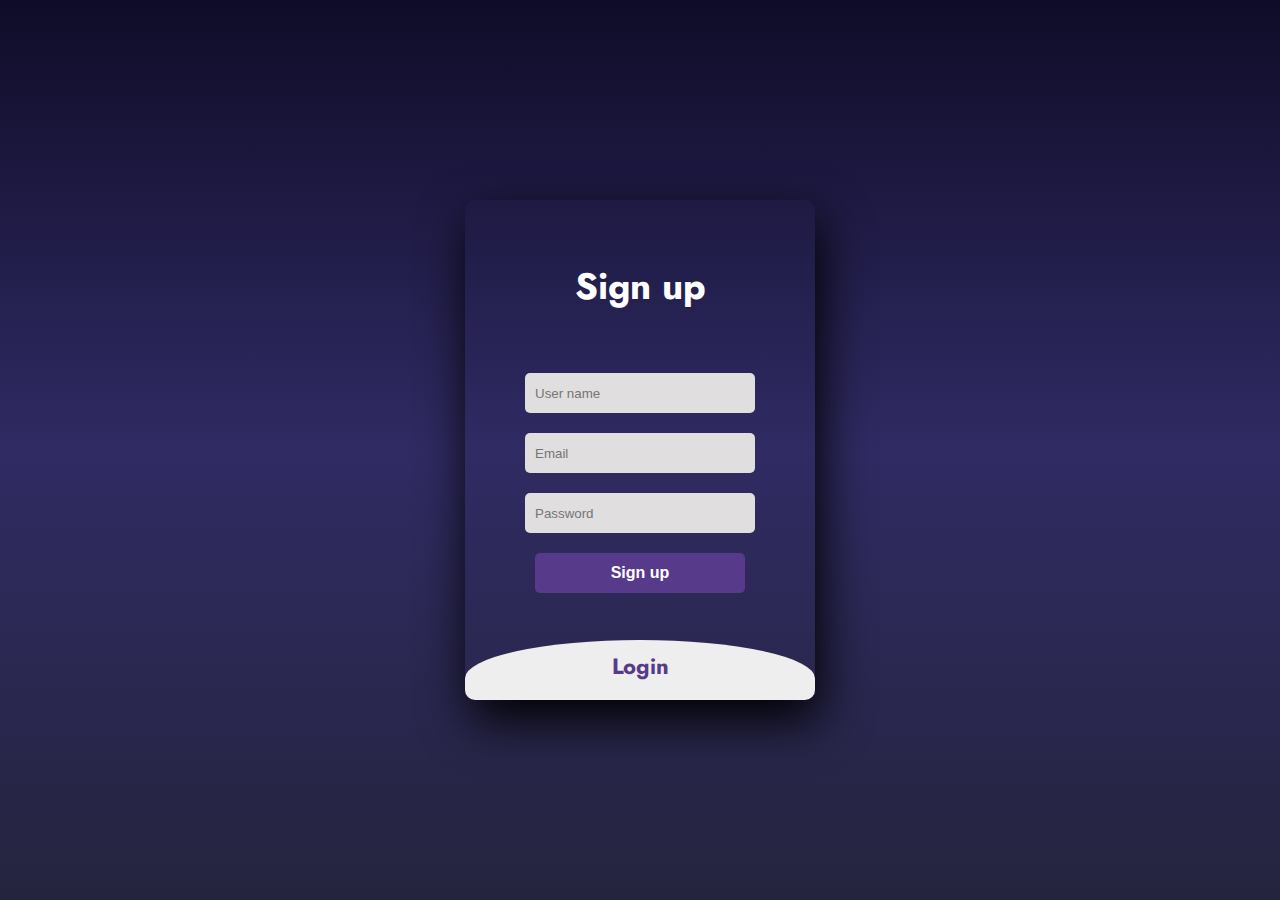
<file: gadget/tempelate/login.html>
<!DOCTYPE html>
<html>

<head>
    <title>Slide Navbar</title>
    <link rel="stylesheet" type="text/css" href="../css/login.css">
    <link href="https://fonts.googleapis.com/css2?family=Jost:wght@500&display=swap" rel="stylesheet">
</head>

<body>
    <div class="main">
        <input type="checkbox" id="chk" aria-hidden="true">

        <div class="signup">
            <form>
                <label for="chk" aria-hidden="true">Sign up</label>
                <input type="text" name="txt" placeholder="User name" required="">
                <input type="email" name="email" placeholder="Email" required="">
                <input type="password" name="pswd" placeholder="Password" required="">
                <button>Sign up</button>
            </form>
        </div>

        <div class="login">
            <form>
                <label for="chk" aria-hidden="true">Login</label>
                <input type="email" name="email" placeholder="Email" required="">
                <input type="password" name="pswd" placeholder="Password" required="">
                <button>Login</button>
            </form>
        </div>
    </div>
</body>

</html>
</file>
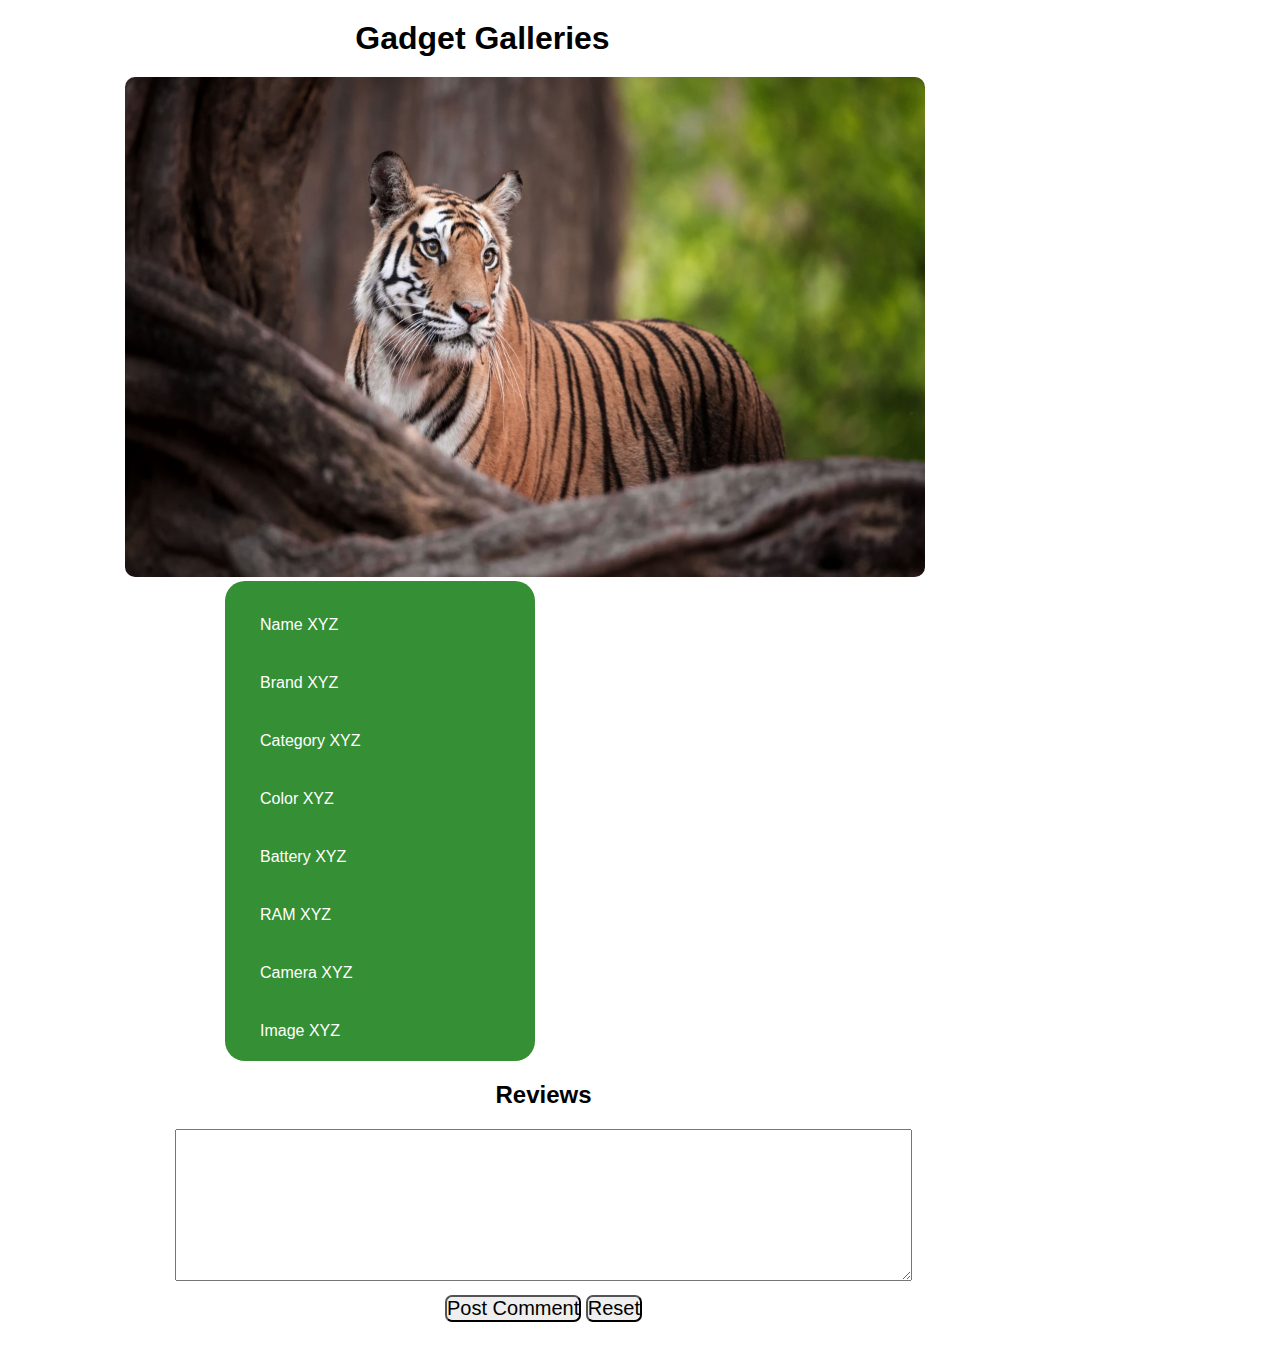
<file: gadget/tempelate/photo1.html>
<!DOCTYPE html>
<html lang="en">

<head>
  <meta charset="UTF-8">
  <meta http-equiv="X-UA-Compatible" content="IE=edge">
  <meta name="viewport" content="width=device-width, initial-scale=1.0">
  <title>Photography</title>
  <link rel="stylesheet" href="../css/photo1.css">
</head>

<body>
  <h1>Gadget Galleries</h1>
  <section>
    <div class="top">
      <img src="../images/Wildlife_photography_tiger.jpg" alt="The img is corrupt.">
    </div>
    <div class="description">
      <p>Name <span>XYZ</span></p>
      <p>Brand <span>XYZ</span></p>
      <p>Category <span>XYZ</span></p>
      <p>Color <span>XYZ</span></p>
      <p>Battery <span>XYZ</span></p>
      <p>RAM <span>XYZ</span></p>
      <p>Camera <span>XYZ</span></p>
      <p>Image <span>XYZ</span></p>
    </div>
    <div class="review">
      <h2>Reviews</h2>
      <textarea name="review" id="comment" cols="90" rows="10"> </textarea> <br>
      <input type="submit" value="Post Comment">
      <input type="submit" value="Reset">
    </div>
  </section>
</body>

</html>
</file>
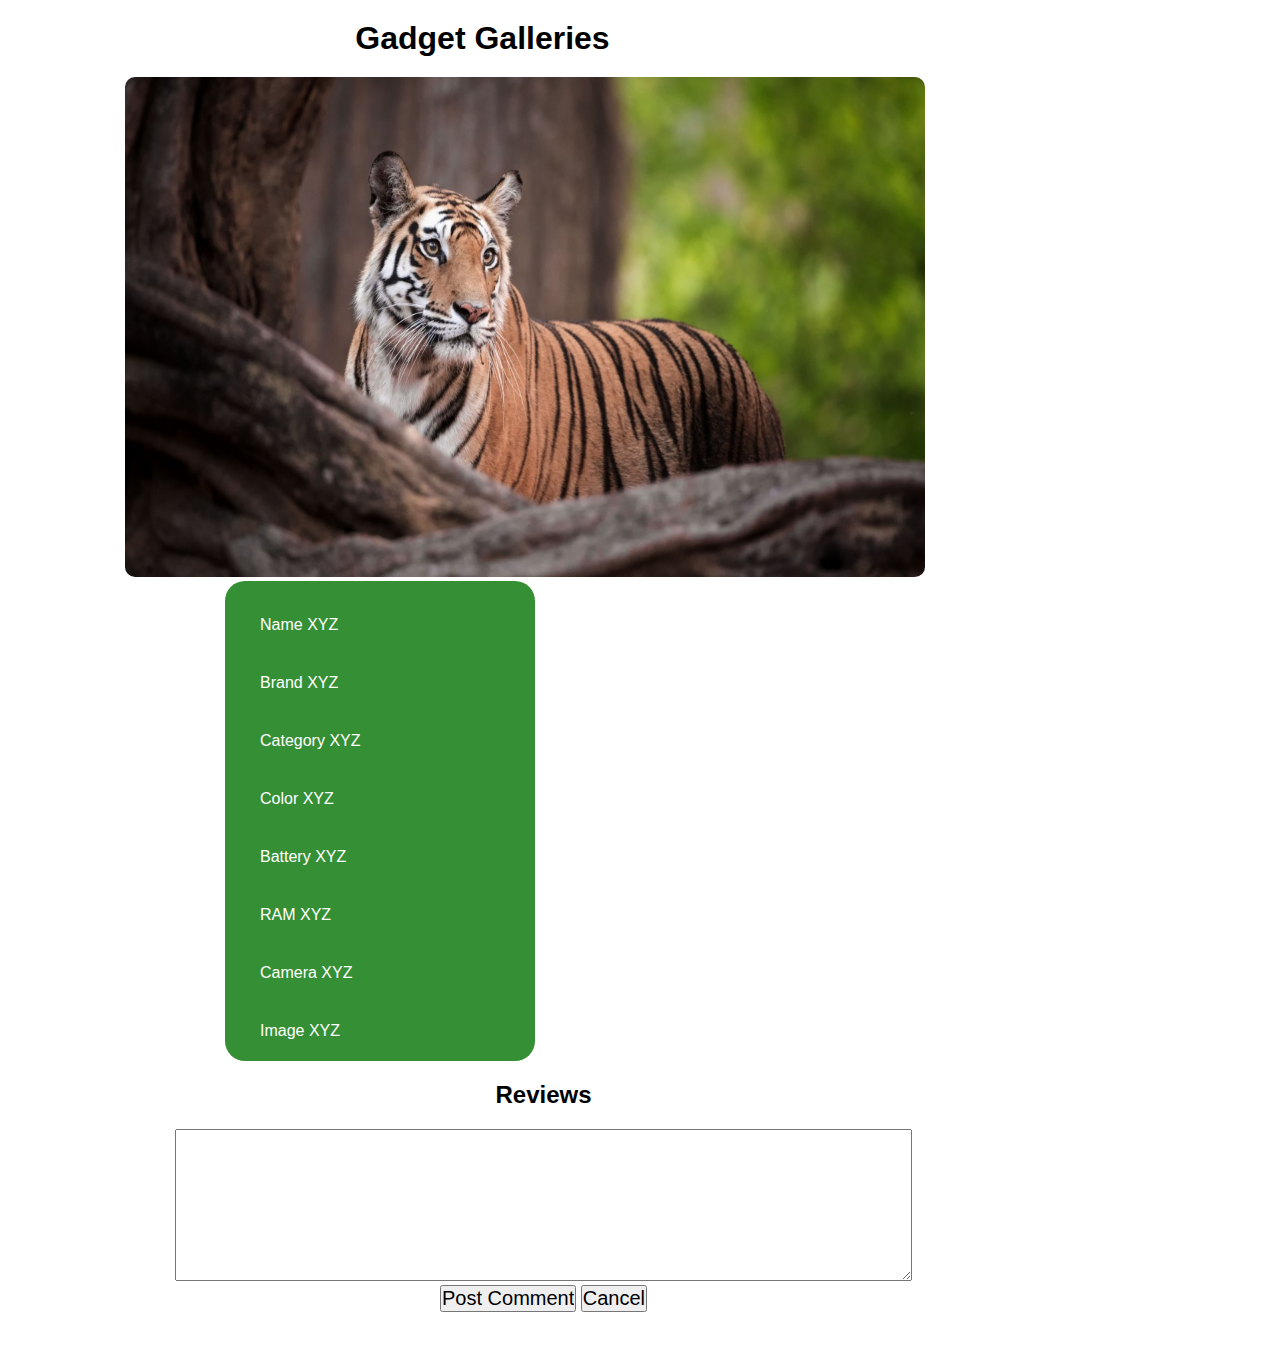
<file: gadget/tempelate/photo2.html>
<!DOCTYPE html>
<html lang="en">

<head>
    <meta charset="UTF-8">
    <meta http-equiv="X-UA-Compatible" content="IE=edge">
    <meta name="viewport" content="width=device-width, initial-scale=1.0">
    <title>Photography</title>
    <link rel="stylesheet" href="../css/photo2.css">
</head>

<body>
  <h1>Gadget Galleries</h1>
  <section>
    <div class="top">
      <img src="../images/Wildlife_photography_tiger.jpg" alt="The img is corrupt.">
    </div>
    <div class="description">
      <p>Name <span>XYZ</span></p>
      <p>Brand <span>XYZ</span></p>
      <p>Category <span>XYZ</span></p>
      <p>Color <span>XYZ</span></p>
      <p>Battery <span>XYZ</span></p>
      <p>RAM <span>XYZ</span></p>
      <p>Camera <span>XYZ</span></p>
      <p>Image <span>XYZ</span></p>
    </div>
    <div class="review">
      <h2>Reviews</h2>
      <textarea name="review" id="comment" cols="90" rows="10"> </textarea> <br>
      <input type="submit" value="Post Comment">
      <input type="submit" value="Cancel">
    </div>
  </section>
</body>

</html>
</file>
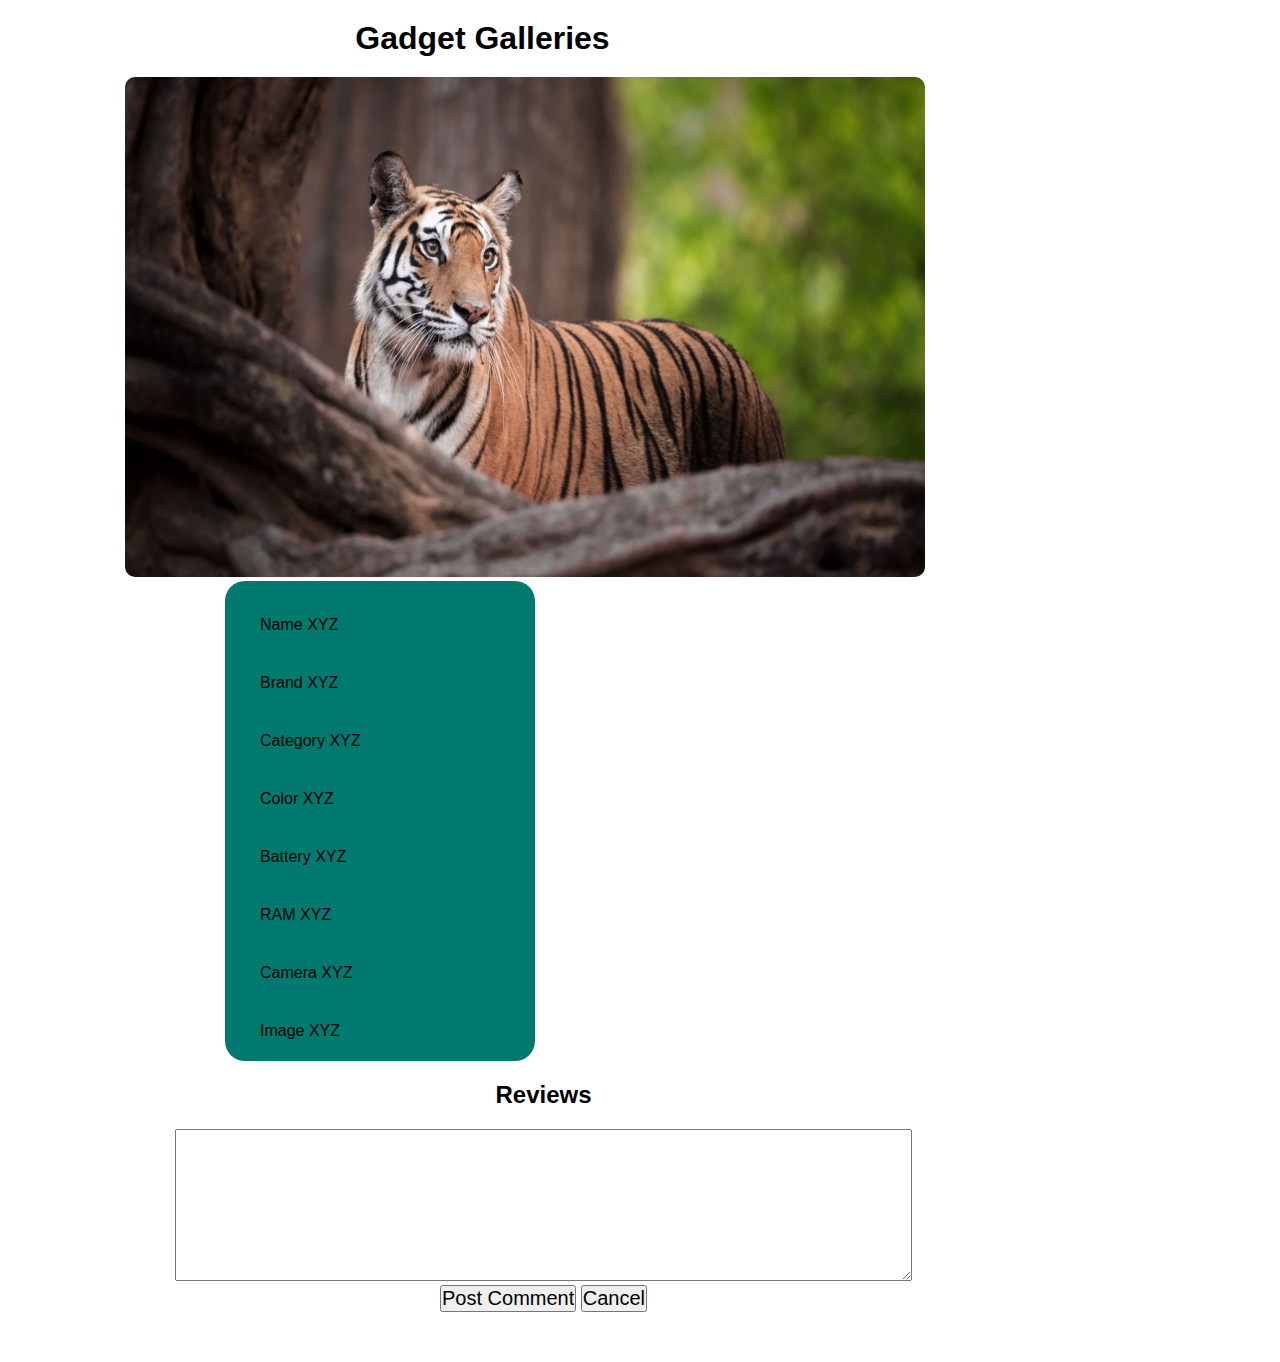
<file: gadget/tempelate/photo3.html>
<!DOCTYPE html>
<html lang="en">

<head>
    <meta charset="UTF-8">
    <meta http-equiv="X-UA-Compatible" content="IE=edge">
    <meta name="viewport" content="width=device-width, initial-scale=1.0">
    <title>Photography</title>
    <link rel="stylesheet" href="../css/photo3.css">
</head>

<body>
  <h1>Gadget Galleries</h1>
  <section>
    <div class="top">
      <img src="../images/Wildlife_photography_tiger.jpg" alt="The img is corrupt.">
    </div>
    <div class="description">
      <p>Name <span>XYZ</span></p>
      <p>Brand <span>XYZ</span></p>
      <p>Category <span>XYZ</span></p>
      <p>Color <span>XYZ</span></p>
      <p>Battery <span>XYZ</span></p>
      <p>RAM <span>XYZ</span></p>
      <p>Camera <span>XYZ</span></p>
      <p>Image <span>XYZ</span></p>
    </div>
    <div class="review">
      <h2>Reviews</h2>
      <textarea name="review" id="comment" cols="90" rows="10"> </textarea> <br>
      <input type="submit" value="Post Comment">
      <input type="submit" value="Cancel">
    </div>
  </section>
</body>

</html>
</file>
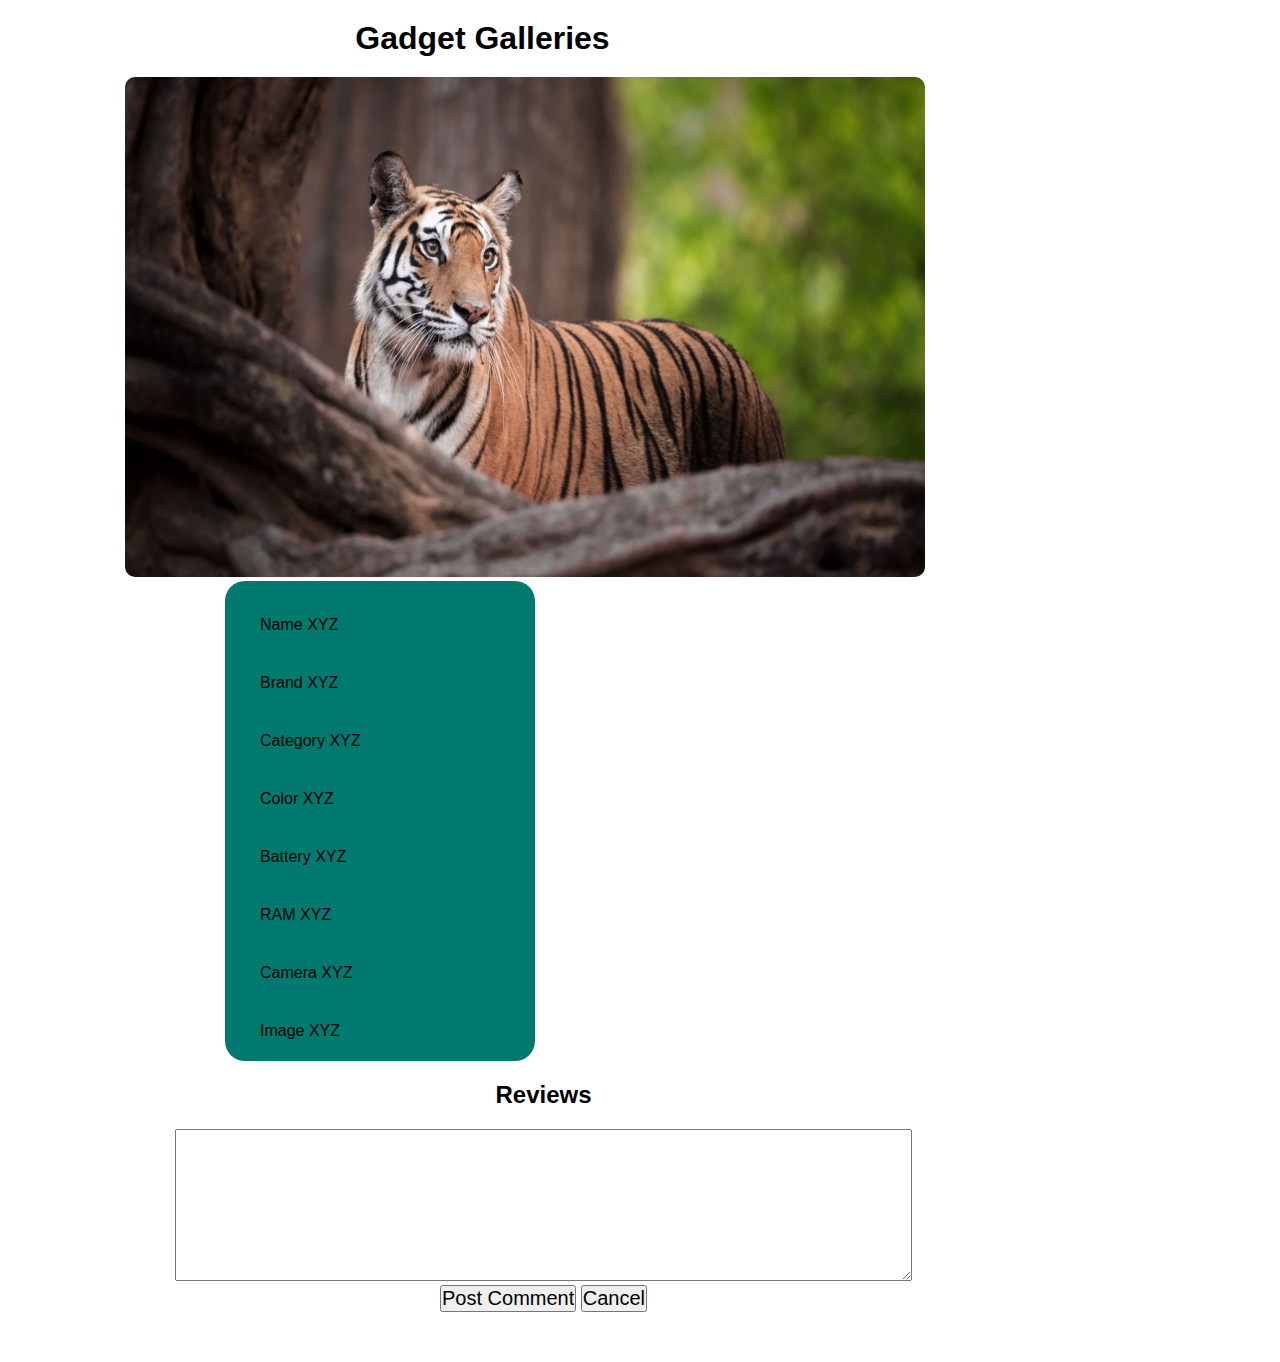
<file: gadget/tempelate/photo4.html>
<!DOCTYPE html>
<html lang="en">

<head>
    <meta charset="UTF-8">
    <meta http-equiv="X-UA-Compatible" content="IE=edge">
    <meta name="viewport" content="width=device-width, initial-scale=1.0">
    <title>Photography</title>
    <link rel="stylesheet" href="../css/photo4.css">
</head>

<body>
  <h1>Gadget Galleries</h1>
  <section>
    <div class="top">
      <img src="../images/Wildlife_photography_tiger.jpg" alt="The img is corrupt.">
    </div>
    <div class="description">
      <p>Name <span>XYZ</span></p>
      <p>Brand <span>XYZ</span></p>
      <p>Category <span>XYZ</span></p>
      <p>Color <span>XYZ</span></p>
      <p>Battery <span>XYZ</span></p>
      <p>RAM <span>XYZ</span></p>
      <p>Camera <span>XYZ</span></p>
      <p>Image <span>XYZ</span></p>
    </div>
    <div class="review">
      <h2>Reviews</h2>
      <textarea name="review" id="comment" cols="90" rows="10"> </textarea> <br>
      <input type="submit" value="Post Comment">
      <input type="submit" value="Cancel">
    </div>
  </section>
</body>

</html>
</file>
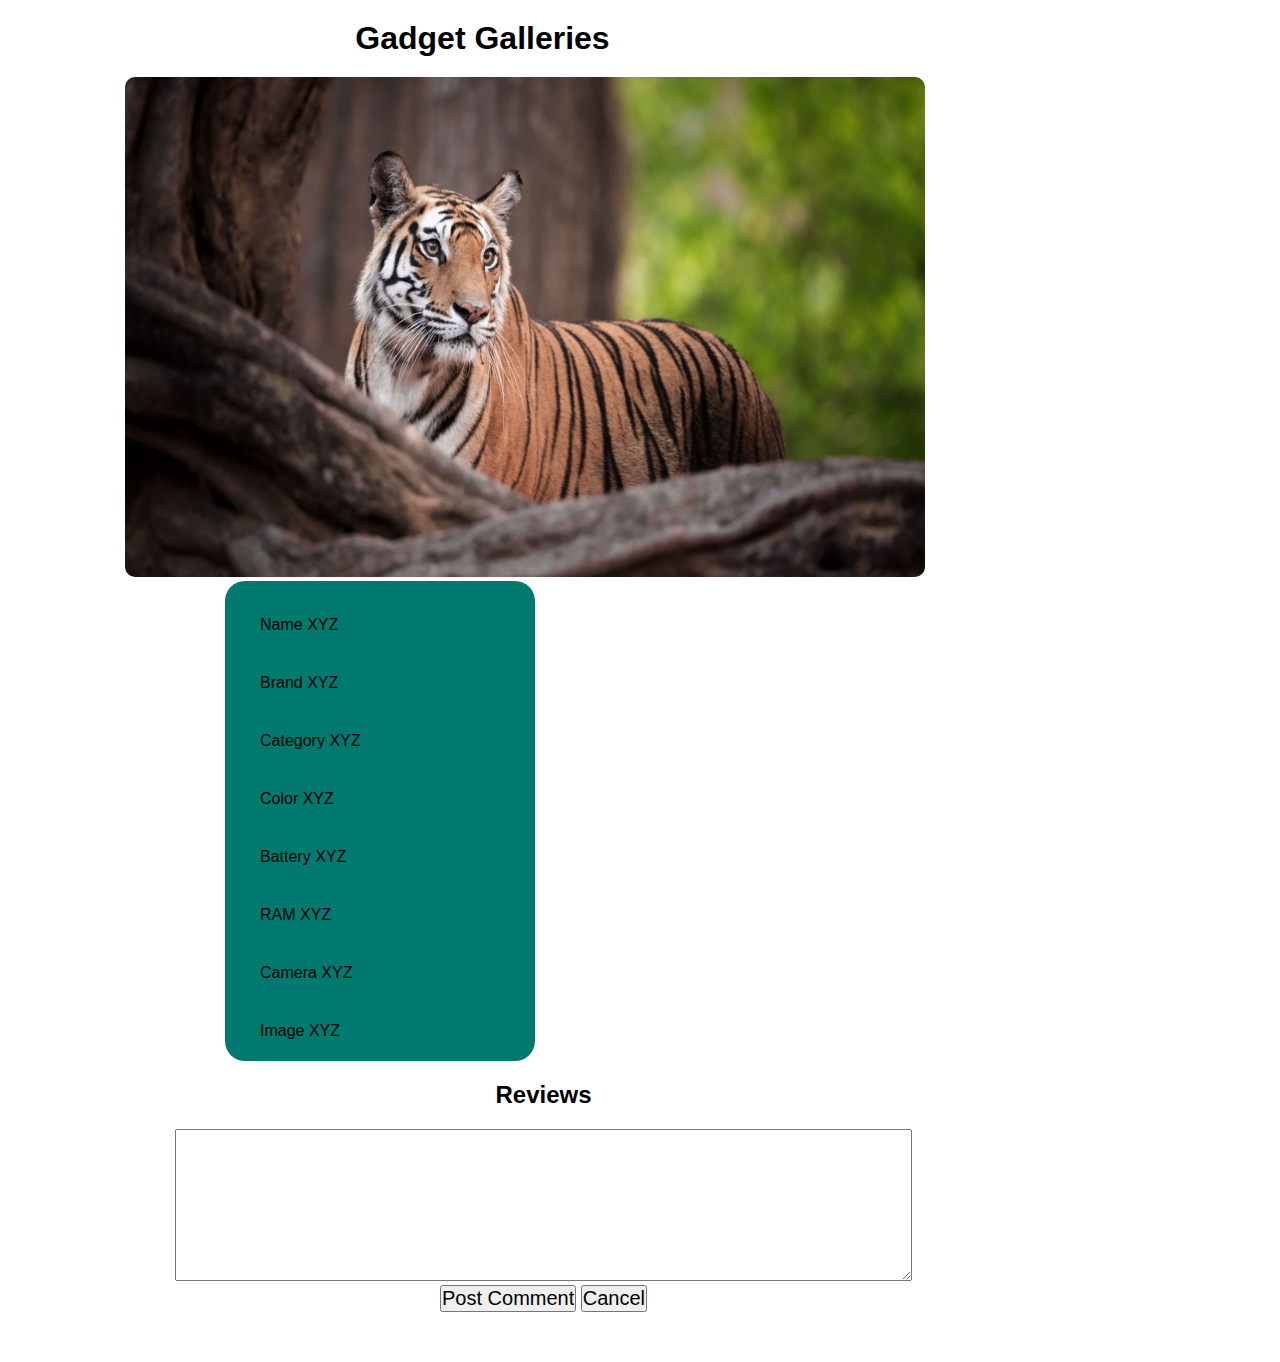
<file: gadget/tempelate/photo5.html>
<!DOCTYPE html>
<html lang="en">

<head>
    <meta charset="UTF-8">
    <meta http-equiv="X-UA-Compatible" content="IE=edge">
    <meta name="viewport" content="width=device-width, initial-scale=1.0">
    <title>Photography</title>
    <link rel="stylesheet" href="../css/photo5.css">
</head>

<body>
  <h1>Gadget Galleries</h1>
  <section>
    <div class="top">
      <img src="../images/Wildlife_photography_tiger.jpg" alt="The img is corrupt.">
    </div>
    <div class="description">
      <p>Name <span>XYZ</span></p>
      <p>Brand <span>XYZ</span></p>
      <p>Category <span>XYZ</span></p>
      <p>Color <span>XYZ</span></p>
      <p>Battery <span>XYZ</span></p>
      <p>RAM <span>XYZ</span></p>
      <p>Camera <span>XYZ</span></p>
      <p>Image <span>XYZ</span></p>
    </div>
    <div class="review">
      <h2>Reviews</h2>
      <textarea name="review" id="comment" cols="90" rows="10"> </textarea> <br>
      <input type="submit" value="Post Comment">
      <input type="submit" value="Cancel">
    </div>
  </section>
</body>

</html>
</file>
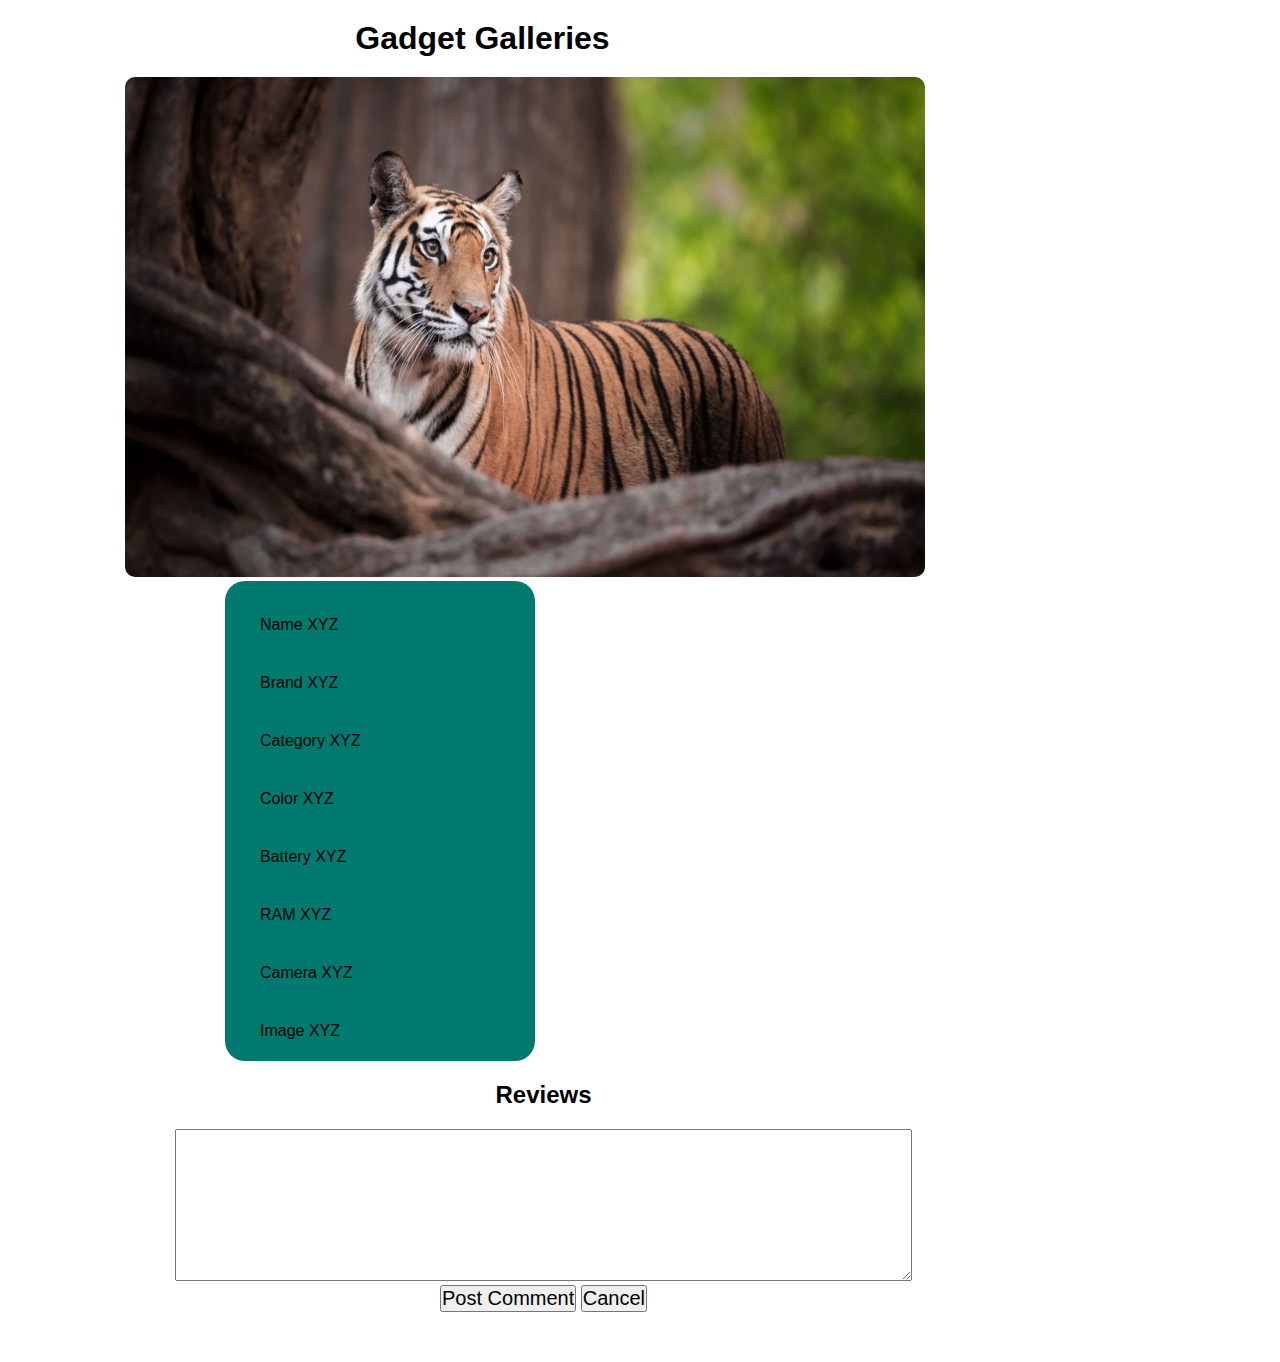
<file: gadget/tempelate/photo6.html>
<!DOCTYPE html>
<html lang="en">

<head>
    <meta charset="UTF-8">
    <meta http-equiv="X-UA-Compatible" content="IE=edge">
    <meta name="viewport" content="width=device-width, initial-scale=1.0">
    <title>Photography</title>
    <link rel="stylesheet" href="../css/photo6.css">
</head>

<body>
  <h1>Gadget Galleries</h1>
  <section>
    <div class="top">
      <img src="../images/Wildlife_photography_tiger.jpg" alt="The img is corrupt.">
    </div>
    <div class="description">
      <p>Name <span>XYZ</span></p>
      <p>Brand <span>XYZ</span></p>
      <p>Category <span>XYZ</span></p>
      <p>Color <span>XYZ</span></p>
      <p>Battery <span>XYZ</span></p>
      <p>RAM <span>XYZ</span></p>
      <p>Camera <span>XYZ</span></p>
      <p>Image <span>XYZ</span></p>
    </div>
    <div class="review">
      <h2>Reviews</h2>
      <textarea name="review" id="comment" cols="90" rows="10"> </textarea> <br>
      <input type="submit" value="Post Comment">
      <input type="submit" value="Cancel">
    </div>
  </section>
</body>

</html>
</file>
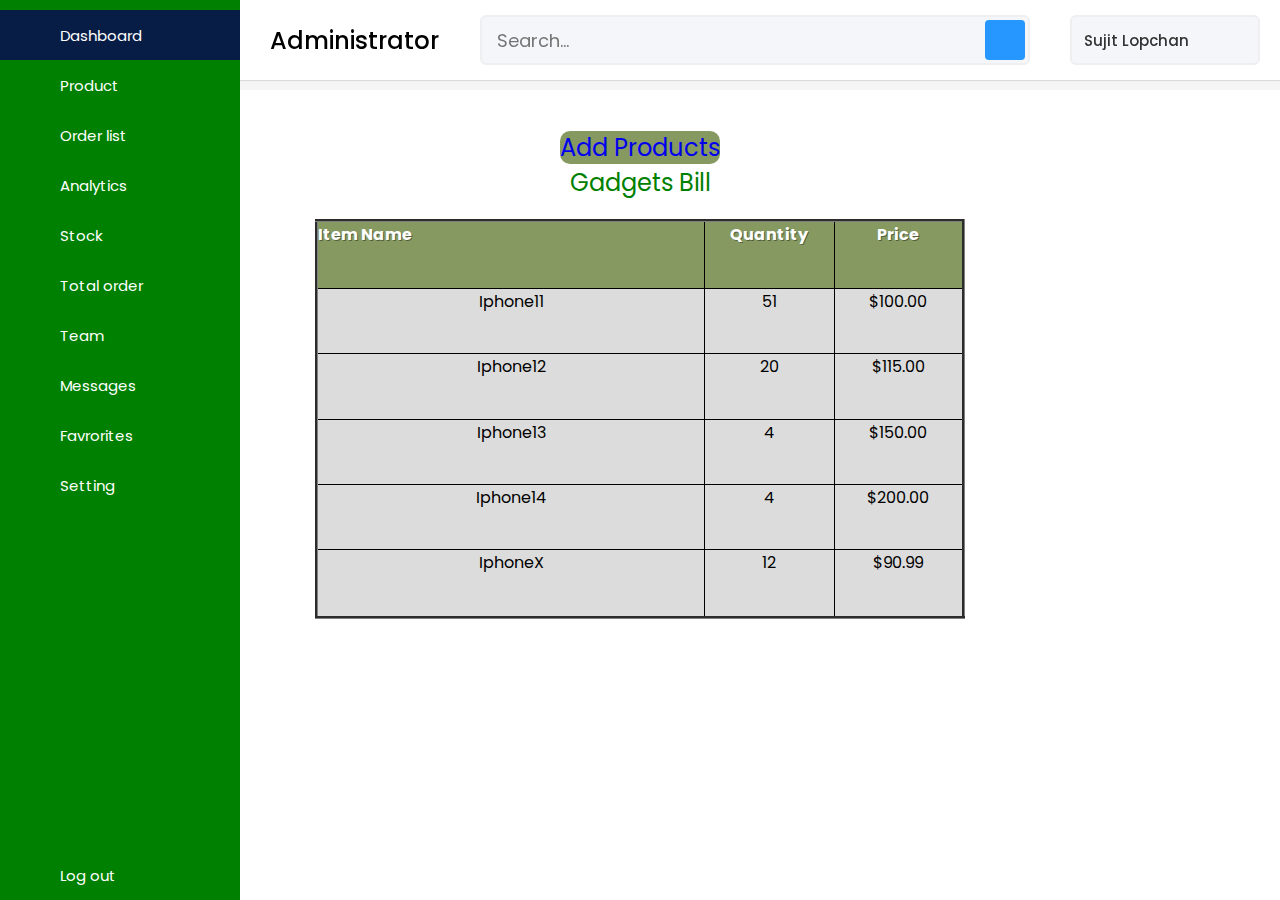
<file: gadget/tempelate/product.html>
<!DOCTYPE html>
<html lang="en">

<head>
    <meta charset="UTF-8">
    <meta http-equiv="X-UA-Compatible" content="IE=edge">
    <meta name="viewport" content="width=device-width, initial-scale=1.0">
    <title>product</title>
    <link rel="stylesheet" href="../css/admin.css">
</head>

<body>

    <div class="sidebar">
        <ul class="nav-links">
            <li>
                <a href="#" class="active">
                    <i class='bx bx-grid-alt'></i>
                    <span class="links_name">Dashboard</span>
                </a>
            </li>
            <li>
                <a href="./product.html">
                    <i class='bx bx-box'></i>
                    <span class="links_name">Product</span>
                </a>
            </li>
            <li>
                <a href="#">
                    <i class='bx bx-list-ul'></i>
                    <span class="links_name">Order list</span>
                </a>
            </li>
            <li>
                <a href="#">
                    <i class='bx bx-pie-chart-alt-2'></i>
                    <span class="links_name">Analytics</span>
                </a>
            </li>
            <li>
                <a href="#">
                    <i class='bx bx-coin-stack'></i>
                    <span class="links_name">Stock</span>
                </a>
            </li>
            <li>
                <a href="#">
                    <i class='bx bx-book-alt'></i>
                    <span class="links_name">Total order</span>
                </a>
            </li>
            <li>
                <a href="#">
                    <i class='bx bx-user'></i>
                    <span class="links_name">Team</span>
                </a>
            </li>
            <li>
                <a href="#">
                    <i class='bx bx-message'></i>
                    <span class="links_name">Messages</span>
                </a>
            </li>
            <li>
                <a href="#">
                    <i class='bx bx-heart'></i>
                    <span class="links_name">Favrorites</span>
                </a>
            </li>
            <li>
                <a href="#">
                    <i class='bx bx-cog'></i>
                    <span class="links_name">Setting</span>
                </a>
            </li>
            <li class="log_out">
                <a href="#">
                    <i class='bx bx-log-out'></i>
                    <span class="links_name">Log out</span>
                </a>
            </li>
        </ul>
    </div>
    <section class="home-section">
        <nav>
            <div class="sidebar-button">
                <i class='bx bx-menu sidebarBtn'></i>
                <span class="dashboard">Administrator</span>
            </div>
            <div class="search-box">
                <input type="text" placeholder="Search...">
                <i class='bx bx-search'></i>
            </div>
            <div class="profile-details">
                <!--<img src="images/profile.jpg" alt="">-->
                <span class="admin_name">Sujit Lopchan</span>
                <i class='bx bx-chevron-down'></i>
            </div>
        </nav>


    </section>

    <script>
        let sidebar = document.querySelector(".sidebar");
        let sidebarBtn = document.querySelector(".sidebarBtn");
        sidebarBtn.onclick = function () {
            sidebar.classList.toggle("active");
            if (sidebar.classList.contains("active")) {
                sidebarBtn.classList.replace("bx-menu", "bx-menu-alt-right");
            } else
                sidebarBtn.classList.replace("bx-menu-alt-right", "bx-menu");
        }
    </script>


    <table border="3" cellpadding="10" cellspacing="0">
        <caption>
            <div class="add_product">
                <a href="./add_product.html">Add Products</a>
            </div>
            Gadgets Bill
        </caption>
        <thead>
            <colgroup>
                <col width="60%">
                <col width="20%">
                <col width="20%" span="1" style="background-color:#f1f1f1;">
            </colgroup>
            <tr>
                <th align="left" class="col-item-name">Item Name</th>
                <th align="center" class="col-quantity">Quantity</th>
                <th align="center" class="col-price">Price</th>
            </tr>
        </thead>
        <tbody>
            <tr>
                <td>Iphone11</td>
                <td align="center">51</td>
                <td align="center">$100.00</td>
            </tr>
            <tr>
                <td>Iphone12</td>
                <td align="center">20</td>
                <td align="center">$115.00</td>
            </tr>
            <tr>
                <td>Iphone13</td>
                <td align="center">4</td>
                <td align="center">$150.00</td>
            </tr>
            <tr>
                <td charoff="1">Iphone14</td>
                <td align="center">4</td>
                <td align="center">$200.00</td>
            </tr>
            <tr>
                <td>IphoneX</td>
                <td align="center">12</td>
                <td align="center">$90.99</td>
            </tr>
        </tbody>
    </table>
</body>

</html>
</file>
<file: gadget/css/login.css>
body{
	margin: 0;
	padding: 0;
	display: flex;
	justify-content: center;
	align-items: center;
	min-height: 100vh;
	font-family: 'Jost', sans-serif;
	background: linear-gradient(to bottom, #0f0c29, #302b63, #24243e);
}
.main{
	width: 350px;
	height: 500px;
	background: red;
	overflow: hidden;
	background: url("https://doc-08-2c-docs.googleusercontent.com/docs/securesc/68c90smiglihng9534mvqmq1946dmis5/fo0picsp1nhiucmc0l25s29respgpr4j/1631524275000/03522360960922298374/03522360960922298374/1Sx0jhdpEpnNIydS4rnN4kHSJtU1EyWka?e=view&authuser=0&nonce=gcrocepgbb17m&user=03522360960922298374&hash=tfhgbs86ka6divo3llbvp93mg4csvb38") no-repeat center/ cover;
	border-radius: 10px;
	box-shadow: 5px 20px 50px #000;
}
#chk{
	display: none;
}
.signup{
	position: relative;
	width:100%;
	height: 100%;
}
label{
	color: #fff;
	font-size: 2.3em;
	justify-content: center;
	display: flex;
	margin: 60px;
	font-weight: bold;
	cursor: pointer;
	transition: .5s ease-in-out;
}
input{
	width: 60%;
	height: 20px;
	background: #e0dede;
	justify-content: center;
	display: flex;
	margin: 20px auto;
	padding: 10px;
	border: none;
	outline: none;
	border-radius: 5px;
}
button{
	width: 60%;
	height: 40px;
	margin: 10px auto;
	justify-content: center;
	display: block;
	color: #fff;
	background: #573b8a;
	font-size: 1em;
	font-weight: bold;
	margin-top: 20px;
	outline: none;
	border: none;
	border-radius: 5px;
	transition: .2s ease-in;
	cursor: pointer;
}
button:hover{
	background: #6d44b8;
}
.login{
	height: 460px;
	background: #eee;
	border-radius: 60% / 10%;
	transform: translateY(-180px);
	transition: .8s ease-in-out;
}
.login label{
	color: #573b8a;
	transform: scale(.6);
}

#chk:checked ~ .login{
	transform: translateY(-500px);
}
#chk:checked ~ .login label{
	transform: scale(1);	
}
#chk:checked ~ .signup label{
	transform: scale(.6);
}
</file>
<file: gadget/css/photo1.css>
* {
    margin: 0;
    padding: 0;
}
/* image section starts */
body{
    font-family: 'Poppins', sans-serif;
    background: #ffffff;
    text-align: center;
}
body h1{
    padding-bottom: 20px;
}
section{
    display: flex;
    flex-wrap: wrap;
    align-items: center;
    padding-left: 125px;
}
body h1{
    margin-top: 20px;
    padding-right: 315px;
}


.top img{
    width: 800px;
    height: 500px;
    border-radius: 10px;
}
/* image section ends */

/* description section starts */
.description{
    padding: 15px;
    margin-left: 100px;
    height: 450px;
    width: 280px;
    text-align: justify;
    border-radius: 20px;
    color: white;
    background-color: rgb(53, 143, 53);
}
.description p{
    padding: 20px;
}
/* description section ends */

/* review section starts */
.review{
    padding-bottom: 50px;
    padding-left: 50px;
    text-align: center;
}
.review h2{
    padding: 20px;
}
.review input{
    font-size: 20px;
    margin-top: 10px;
    border-radius: 7px;
}

.review input:hover{
    background-color: green;
    transition: 2s;
    cursor: pointer;
}

/* review section ends */
</file>
<file: gadget/css/photo2.css>
* {
    margin: 0;
    padding: 0;
}
/* image section starts */
body{
    font-family: 'Poppins', sans-serif;
    background: #ffffff;
    text-align: center;
}
body h1{
    padding-bottom: 20px;
}
section{
    display: flex;
    flex-wrap: wrap;
    align-items: center;
    padding-left: 125px;
}
body h1{
    margin-top: 20px;
    padding-right: 315px;
}


.top img{
    width: 800px;
    height: 500px;
    border-radius: 10px;
}
/* image section ends */

/* description section starts */
.description{
    padding: 15px;
    margin-left: 100px;
    height: 450px;
    width: 280px;
    text-align: justify;
    border-radius: 20px;
    color: white;
    background-color: rgb(53, 143, 53);
}
.description p{
    padding: 20px;
}
/* description section ends */

/* review section starts */
.review{
    padding-bottom: 50px;
    padding-left: 50px;
    text-align: center;
}
.review h2{
    padding: 20px;
}
.review input{
    font-size: 20px
    
}

.review input:hover{
    background-color: green;
    transition: 2s;
    cursor: pointer;
}

/* review section ends */
</file>
<file: gadget/css/photo3.css>
* {
    margin: 0;
    padding: 0;
}
/* image section starts */
body{
    font-family: 'Poppins', sans-serif;
    background: #ffffff;
    text-align: center;
}
body h1{
    padding-bottom: 20px;
}
section{
    display: flex;
    flex-wrap: wrap;
    align-items: center;
    padding-left: 125px;
}
body h1{
    margin-top: 20px;
    padding-right: 315px;
}


.top img{
    width: 800px;
    height: 500px;
    border-radius: 10px;
}
/* image section ends */

/* description section starts */
.description{
    padding: 15px;
    margin-left: 100px;
    height: 450px;
    width: 280px;
    text-align: justify;
    border-radius: 20px;
    background-color: #01796f;
}
.description p{
    padding: 20px;
}
/* description section ends */

/* review section starts */
.review{
    padding-bottom: 50px;
    padding-left: 50px;
    text-align: center;
}
.review h2{
    padding: 20px;
}
.review input{
    font-size: 20px
    
}

.review input:hover{
    background-color: green;
    transition: 2s;
    cursor: pointer;
}

/* review section ends */
</file>
<file: gadget/css/photo4.css>
* {
    margin: 0;
    padding: 0;
}
/* image section starts */
body{
    font-family: 'Poppins', sans-serif;
    background: #ffffff;
    text-align: center;
}
body h1{
    padding-bottom: 20px;
}
section{
    display: flex;
    flex-wrap: wrap;
    align-items: center;
    padding-left: 125px;
}
body h1{
    margin-top: 20px;
    padding-right: 315px;
}


.top img{
    width: 800px;
    height: 500px;
    border-radius: 10px;
}
/* image section ends */

/* description section starts */
.description{
    padding: 15px;
    margin-left: 100px;
    height: 450px;
    width: 280px;
    text-align: justify;
    border-radius: 20px;
    background-color: #01796f;
}
.description p{
    padding: 20px;
}
/* description section ends */

/* review section starts */
.review{
    padding-bottom: 50px;
    padding-left: 50px;
    text-align: center;
}
.review h2{
    padding: 20px;
}
.review input{
    font-size: 20px
    
}

.review input:hover{
    background-color: green;
    transition: 2s;
    cursor: pointer;
}

/* review section ends */
</file>
<file: gadget/css/photo5.css>
* {
    margin: 0;
    padding: 0;
}
/* image section starts */
body{
    font-family: 'Poppins', sans-serif;
    background: #ffffff;
    text-align: center;
}
body h1{
    padding-bottom: 20px;
}
section{
    display: flex;
    flex-wrap: wrap;
    align-items: center;
    padding-left: 125px;
}
body h1{
    margin-top: 20px;
    padding-right: 315px;
}


.top img{
    width: 800px;
    height: 500px;
    border-radius: 10px;
}
/* image section ends */

/* description section starts */
.description{
    padding: 15px;
    margin-left: 100px;
    height: 450px;
    width: 280px;
    text-align: justify;
    border-radius: 20px;
    background-color: #01796f;
}
.description p{
    padding: 20px;
}
/* description section ends */

/* review section starts */
.review{
    padding-bottom: 50px;
    padding-left: 50px;
    text-align: center;
}
.review h2{
    padding: 20px;
}
.review input{
    font-size: 20px
    
}

.review input:hover{
    background-color: green;
    transition: 2s;
    cursor: pointer;
}

/* review section ends */
</file>
<file: gadget/css/photo6.css>
* {
    margin: 0;
    padding: 0;
}
/* image section starts */
body{
    font-family: 'Poppins', sans-serif;
    background: #ffffff;
    text-align: center;
}
body h1{
    padding-bottom: 20px;
}
section{
    display: flex;
    flex-wrap: wrap;
    align-items: center;
    padding-left: 125px;
}
body h1{
    margin-top: 20px;
    padding-right: 315px;
}


.top img{
    width: 800px;
    height: 500px;
    border-radius: 10px;
}
/* image section ends */

/* description section starts */
.description{
    padding: 15px;
    margin-left: 100px;
    height: 450px;
    width: 280px;
    text-align: justify;
    border-radius: 20px;
    background-color: #01796f;
}
.description p{
    padding: 20px;
}
/* description section ends */

/* review section starts */
.review{
    padding-bottom: 50px;
    padding-left: 50px;
    text-align: center;
}
.review h2{
    padding: 20px;
}
.review input{
    font-size: 20px
    
}

.review input:hover{
    background-color: green;
    transition: 2s;
    cursor: pointer;
}

/* review section ends */
</file>
<file: gadget/css/admin.css>
/* Admin css starts */
@import url('https://fonts.googleapis.com/css2?family=Poppins:wght@200;300;400;500;600;700&display=swap');
*{
  margin: 0;
  padding: 0;
  box-sizing: border-box;
  font-family: 'Poppins', sans-serif;
}
.sidebar{
  position: fixed;
  height: 100%;
  width: 240px;
  background: green;
  transition: all 0.5s ease;
}
.sidebar.active{
  width: 60px;
}
.sidebar .nav-links{
  margin-top: 10px;
}
.sidebar .nav-links li{
  position: relative;
  list-style: none;
  height: 50px;
}
.sidebar .nav-links li a{
  height: 100%;
  width: 100%;
  display: flex;
  align-items: center;
  text-decoration: none;
  transition: all 0.4s ease;
}
.sidebar .nav-links li a.active{
  background: #081D45;
}
.sidebar .nav-links li a:hover{
  background: #081D45;
}
.sidebar .nav-links li i{
  min-width: 60px;
  text-align: center;
  font-size: 18px;
  color: #fff;
}
.sidebar .nav-links li a .links_name{
  color: #fff;
  font-size: 15px;
  font-weight: 400;
  white-space: nowrap;
}
.sidebar .nav-links .log_out{
  position: absolute;
  bottom: 0;
  width: 100%;
}
.home-section{
  position: relative;
  background: #f5f5f5;
  min-height: 10vh;
  width: calc(100% - 240px);
  left: 240px;
  transition: all 0.5s ease;
}
.sidebar.active ~ .home-section{
  width: calc(100% - 60px);
  left: 60px;
}
.home-section nav{
  display: flex;
  justify-content: space-between;
  height: 80px;
  background: #fff;
  display: flex;
  align-items: center;
  position: fixed;
  width: calc(100% - 240px);
  left: 240px;
  z-index: 100;
  padding: 0 20px;
  box-shadow: 0 1px 1px rgba(0, 0, 0, 0.1);
  transition: all 0.5s ease;
}
.sidebar.active ~ .home-section nav{
  left: 60px;
  width: calc(100% - 60px);
}
.home-section nav .sidebar-button{
  display: flex;
  align-items: center;
  font-size: 24px;
  font-weight: 500;
}
nav .sidebar-button i{
  font-size: 35px;
  margin-right: 10px;
}
.home-section nav .search-box{
  position: relative;
  height: 50px;
  max-width: 550px;
  width: 100%;
  margin: 0 20px;
}
nav .search-box input{
  height: 100%;
  width: 100%;
  outline: none;
  background: #F5F6FA;
  border: 2px solid #EFEEF1;
  border-radius: 6px;
  font-size: 18px;
  padding: 0 15px;
}
nav .search-box .bx-search{
  position: absolute;
  height: 40px;
  width: 40px;
  background: #2697FF;
  right: 5px;
  top: 50%;
  transform: translateY(-50%);
  border-radius: 4px;
  line-height: 40px;
  text-align: center;
  color: #fff;
  font-size: 22px;
  transition: all 0.4 ease;
}
.home-section nav .profile-details{
  display: flex;
  align-items: center;
  background: #F5F6FA;
  border: 2px solid #EFEEF1;
  border-radius: 6px;
  height: 50px;
  min-width: 190px;
  padding: 0 15px 0 2px;
}
nav .profile-details img{
  height: 40px;
  width: 40px;
  border-radius: 6px;
  object-fit: cover;
}
nav .profile-details .admin_name{
  font-size: 15px;
  font-weight: 500;
  color: #333;
  margin: 0 10px;
  white-space: nowrap;
}
nav .profile-details i{
  font-size: 25px;
  color: #333;
}


/* product table css starts */


.add_product a{
  text-decoration: none;
  border-radius: 10px;
  background-color: #869960;
}

caption {
	font-size: 1.5rem;
	margin-bottom: 1.2rem;
  color: green;
}

table {
	table-layout: auto;
	border-spacing: 0;
	border-collapse: collapse;
  height: 400px;
	width: 650px;
	margin: 40px auto;
  text-align: center;
}

table th,
table td {
	border: 1px solid black;
	vertical-align: top;
}

.col-item-name {
	width: 60%;
}

.col-quantity,
.col-price {
	width: 20%;
}

table th {
	background-color: #869960;
	color: #fff;
	text-shadow: 1px 1px 0 rgba(0, 0, 0, 0.4);
}

table tbody tr td {
	background-color: #dcdcdc;
}
</file>
